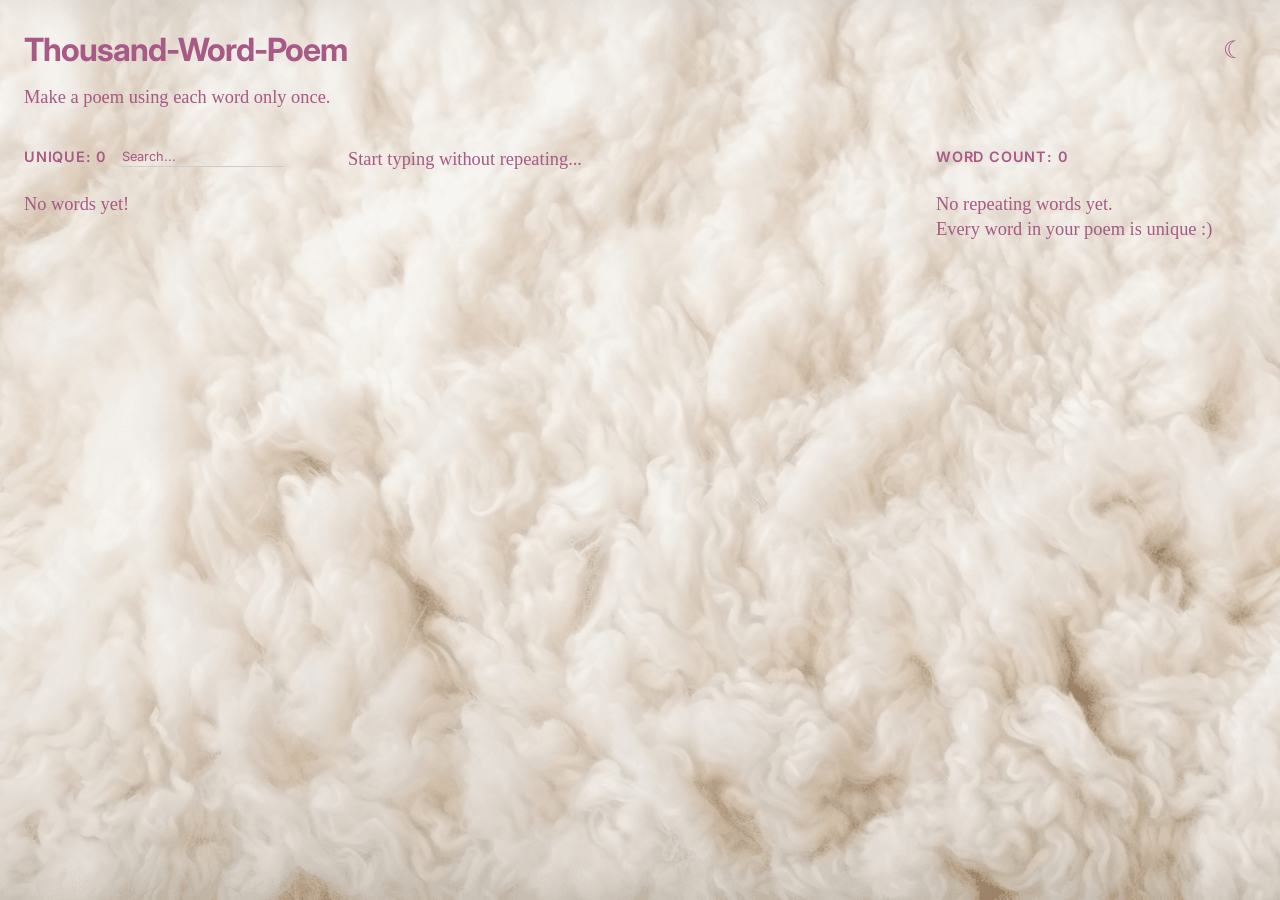
<file: index.html>
<!DOCTYPE html>
<html lang="en">
<head>
    <meta charset="UTF-8">
    <meta name="viewport" content="width=device-width, initial-scale=1.0, viewport-fit=cover">
    <meta name="description" content="A page to exhaust all the words you know">
    <title>Thousand-Word-Poem</title>

    <!-- Open Graph / Facebook -->
    <meta property="og:type" content="website">
    <meta property="og:url" content="https://yyuyulm.github.io/thousand-word-poem/">
    <meta property="og:title" content="Thousand-Word-Poem">
    <meta property="og:description" content="Write without repeating a single word. A minimalist editorial workspace for poets.">
    <meta property="og:image" content="https://yyuyulm.github.io/thousand-word-poem/og-image.png">

    <!-- Twitter -->
    <meta property="twitter:card" content="summary_large_image">
    <meta property="twitter:url" content="https://yyuyulm.github.io/thousand-word-poem/">
    <meta property="twitter:title" content="Thousand-Word-Poem">
    <meta property="twitter:description" content="Write without repeating a single word. A minimalist editorial workspace for poets.">
    <meta property="twitter:image" content="https://yyuyulm.github.io/thousand-word-poem/og-image.png">

    <link rel="stylesheet" href="styles.css">
    <link href="https://fonts.googleapis.com/css2?family=Space+Mono:ital,wght@0,400;0,700;1,400&family=Inter:wght@400;500;600;700&display=swap" rel="stylesheet">
</head>
<body>
    <div class="app-container">
        <header>
            <div class="header-top">
                <h1>Thousand-Word-Poem</h1>
                <button id="themeToggle" class="icon-btn" aria-label="Toggle theme">☼</button>
            </div>
            <p>Make a poem using each word only once.</p>
        </header>

        <main class="main-layout">
            <!-- Panel Wrapper: side-by-side on mobile carousel, invisible on desktop -->
            <div id="panelWrapper" class="panel-wrapper">
                <!-- Left Sidebar: Vocabulary -->
                <aside id="leftSidebar" class="status-panel">
                    <div class="status-header">
                        <h3 id="uniqueHeading">Unique: 0</h3>
                        <div class="search-container">
                            <input type="text" id="vocabSearch" placeholder="Search..." spellcheck="false" autocomplete="off">
                        </div>
                    </div>
                    <div class="word-list">
                        <div id="filteredVocabList">
                            <span class="stat">No words yet!</span>
                        </div>
                    </div>
                </aside>

                <!-- Right Sidebar: Repeated words -->
                <aside id="rightSidebar" class="status-panel">
                    <div class="status-header">
                        <h3 id="countHeading">Word Count: 0</h3>
                    </div>
                    <div id="repeatedWordsList" class="repeated-list">
                        <span class="stat">No repeats yet!</span>
                </aside>
            </div>

            <!-- Editor -->
            <div class="editor-container">
                <div class="backdrop" id="backdrop"></div>
                <textarea id="poemInput" placeholder="Start typing without repeating..." spellcheck="false"></textarea>
            </div>

            <!-- Mobile-only icon toolbar: last in flex column, always at bottom -->
            <div class="mobile-toolbar">
                <button id="leftToggle" class="sidebar-toggle icon-btn" aria-label="Toggle unique words">◫</button>
                <button id="rightToggle" class="sidebar-toggle icon-btn" aria-label="Toggle word count">
                    <span>!</span>
                    <span id="repeatBadge" class="badge"></span>
                </button>
            </div>
        </main>
    </div>
    <script src="script.js"></script>
</body>
</html>
</file>
<file: styles.css>
:root {
  /* Crisp Minimalist Light Theme */
  --bg-main: #f0f0f0;
  --bg-image: url('lightmode_bg.png');
  --bg-rotate: 0deg;
  --bg-opacity: 1;
  --text-primary: #000000;
  --text-primary-rgb: 17, 17, 17;
  --text-secondary: #a65a85;
  --border: #cccccc;
  --error-border: #ff0000;

  /* Brutally bright, Highly Saturated Red/Orange range for Light Mode */
  --h-color-1: hsla(10, 100%, 65%, 1.0);
  --h-color-2: hsla(25, 100%, 65%, 1.0);
  --h-color-3: hsla(0, 100%, 65%, 1.0);
  --h-color-4: hsla(35, 100%, 65%, 1.0);
  --h-color-5: hsla(5, 100%, 65%, 1.0);
  --h-color-6: hsla(20, 100%, 65%, 1.0);
}

/* Crisp Minimalist Dark Theme */
[data-theme="dark"] {
  --bg-main: #121212;
  --bg-image: url('darkmode_bg.jpg');
  --bg-rotate: 0deg;
  --bg-opacity: 0.4;
  --text-primary: #f5f5f5;
  --text-primary-rgb: 245, 245, 245;
  --text-secondary: #a9e6d9;
  --border: #444444;
  --error-border: #ff6666;
  /* Brighter warning glow */

  /* Intensely Saturated Red/Orange range for Dark Mode */
  --h-color-1: hsla(10, 100%, 65%, 1.0);
  --h-color-2: hsla(25, 100%, 65%, 1.0);
  --h-color-3: hsla(0, 100%, 70%, 1.0);
  --h-color-4: hsla(35, 100%, 60%, 1.0);
  --h-color-5: hsla(5, 100%, 70%, 1.0);
  --h-color-6: hsla(20, 100%, 65%, 1.0);
}

* {
  box-sizing: border-box;
  margin: 0;
  padding: 0;
}

html,
body {
  height: 100%;
  overflow: hidden;
}

html {
  background: var(--bg-main);
  transition: background 0.3s ease;
}

body {
  margin: 0;
  padding: 1.5rem;
  background: transparent;
  color: var(--text-primary);
  font-family: 'Times New Roman', Georgia, serif;
  display: flex;
  justify-content: center;
  align-items: stretch;
  line-height: 1.6;
  position: relative;
}

body::before {
  content: '';
  position: fixed;
  inset: 0;
  transform: rotate(var(--bg-rotate));
  background-image: var(--bg-image);
  background-size: cover;
  background-position: center;
  background-repeat: no-repeat;
  opacity: var(--bg-opacity);
  z-index: -1;
  pointer-events: none;
}

.app-container {
  width: 100%;
  max-width: 1800px;
  height: 100%;
  display: flex;
  flex-direction: column;
  gap: 2rem;
}

main.main-layout {
  display: flex;
  flex-direction: row;
  flex: 1;
  min-height: 0;
  gap: 4rem;
}

/* On desktop, panel-wrapper is invisible to layout — asides participate in mainRow flex */
.panel-wrapper {
  display: contents;
}

/* Visual order for desktop: left sidebar (1) | editor (2) | right sidebar (3) */
#leftSidebar      { order: 1; flex: 0 0 260px; min-height: 0; }
.editor-container { order: 2; flex: 1;        min-height: 0; }
#rightSidebar     { order: 3; flex: 0 0 320px; min-height: 0; }

/* Mobile toolbar and sidebar toggles hidden on desktop */
.mobile-toolbar { display: none; }
.sidebar-toggle { 
  display: none; 
  cursor: pointer; 
  transition: transform 0.2s, color 0.2s; 
  position: relative; /* Anchor for the badge */
}
.sidebar-toggle:active { transform: scale(0.9); }


.badge {
  position: absolute;
  top: 0;
  right: 0;
  background: var(--error-border);
  color: #fff;
  font-size: 0.65rem;
  font-weight: 700;
  width: 16px;
  height: 16px;
  border-radius: 50%;
  display: flex;
  justify-content: center;
  align-items: center;
  pointer-events: none;
  opacity: 0;
  transform: scale(0.5);
  transition: all 0.2s cubic-bezier(0.175, 0.885, 0.32, 1.275);
}

.badge.active {
  opacity: 1;
  transform: scale(1);
}

.sidebar-overlay {
  display: none; /* Removed for non-blocking multi-tasking */
}

header {
  border-bottom: none;
  padding-bottom: 0;
}

.header-top {
  display: flex;
  justify-content: space-between;
  align-items: center;
  margin-bottom: 0.5rem;
}

h1 {
  font-family: 'Inter', sans-serif;
  font-size: 2rem;
  font-weight: 700;
  letter-spacing: -1px;
  color: var(--text-secondary);
}

.icon-btn {
  position: relative; /* Anchor for badges */
  background: transparent;
  border: none;
  font-family: -apple-system, BlinkMacSystemFont, "Segoe UI", Helvetica, Arial, sans-serif, "Apple Color Emoji", "Segoe UI Symbol";
  font-size: 1.5rem;
  cursor: pointer;
  padding: 0.5rem;
  border-radius: 0;
  width: 44px;
  height: 44px;
  display: flex;
  justify-content: center;
  align-items: center;
  transition: color 0.2s;
  color: var(--text-secondary);
}

.icon-btn:hover {
  color: var(--text-primary);
}

header p {
  color: var(--text-secondary);
  font-size: 1.15rem;
  margin-top: 0.5rem;
}

.editor-container {
  display: grid;
  width: 100%;
  height: 100%;
  background: transparent;
  border: none;
  overflow: hidden;
  min-height: 0;
}



/* Identical layouts for perfect wrap & overlay */
#poemInput,
#backdrop {
  grid-area: 1 / 1;
  font-family: 'Times New Roman', Times, serif;
  font-size: 1.15rem;
  line-height: 1.6;
  padding: 0;
  margin: 0;
  border: 0;
  white-space: pre-wrap;
  word-wrap: break-word;
  text-align: left;
  letter-spacing: 0;
  word-spacing: 0;
  font-kerning: none;
  text-rendering: optimizeSpeed;
}

#poemInput,
#backdrop {
  overflow-y: auto;
  overflow-x: hidden;
  width: 100%;
  height: 100%;
  box-sizing: border-box;
}

/* Hide scrollbar on backdrop but keep on textarea */
#backdrop::-webkit-scrollbar {
  display: none;
}

#poemInput::-webkit-scrollbar {
  width: 8px;
}

#poemInput::-webkit-scrollbar-track {
  background: transparent;
}

#poemInput::-webkit-scrollbar-thumb {
  background: var(--border);
  border-radius: 10px;
}

#backdrop {
  grid-area: 1 / 1;
  z-index: 0;
  color: var(--text-primary);
  pointer-events: none;
}

#poemInput {
  grid-area: 1 / 1;
  z-index: 1;
  background: transparent;
  color: transparent; /* Makes text markers invisible */
  -webkit-text-fill-color: transparent; /* Essential for mobile Safari/Chrome */
  caret-color: var(--text-primary); /* Keeps cursor visible */
  outline: none;
  resize: none;
}

/* Ensure selection highlights are visible even if text is transparent */
#poemInput::selection {
  background: rgba(var(--text-primary-rgb), 0.2);
  color: transparent;
  -webkit-text-fill-color: transparent;
}

#poemInput::placeholder {
  color: var(--text-secondary);
  -webkit-text-fill-color: var(--text-secondary);
  opacity: 1;
}

mark {
  color: inherit;
  border-radius: 0;
  padding: 0;
  margin: 0;
}

.status-panel {
  position: sticky;
  top: 0;
  height: 100%;
  display: flex;
  flex-direction: column;
  gap: 0;
  padding: 0;
  background: transparent;
  border: none;
  min-height: 0;
}

/* Sleek scrollbar for the side lists */
.word-list::-webkit-scrollbar,
.repeated-list::-webkit-scrollbar {
  width: 8px;
}

.word-list::-webkit-scrollbar-track,
.repeated-list::-webkit-scrollbar-track {
  background: transparent;
}

.word-list::-webkit-scrollbar-thumb,
.repeated-list::-webkit-scrollbar-thumb {
  background: var(--border);
  border-radius: 10px;
}

.status-header {
  display: flex;
  justify-content: space-between;
  align-items: center;
  border-bottom: none;
  padding-bottom: 0;
  margin-bottom: 1.5rem;
  gap: 1rem;
}

h3 {
  font-family: 'Inter', sans-serif;
  font-size: 0.9rem;
  font-weight: 600;
  text-transform: uppercase;
  color: var(--text-secondary);
  letter-spacing: 0.05rem;
}

.stat {
  font-size: 1.15rem;
  line-height: 1.4;
  color: var(--text-secondary);
}

.repeated-list {
  display: flex;
  flex-wrap: wrap;
  gap: 0.75rem;
  overflow-y: auto;
  flex: 1;
  align-content: flex-start;
  align-items: flex-start;
}

.pill {
  border-radius: 0;
  font-size: 1.15rem;
  font-weight: 500;
  display: flex;
  justify-content: space-between;
  align-items: stretch;
  line-height: 1.6;
  color: var(--text-primary);
  background: transparent;
  border: none;
  cursor: pointer;
  transition: all 0.1s;
}

.pill:hover {
  background: var(--text-primary);
  color: var(--bg-main);
}

.pill .word-text {
  padding: 0 0.6rem;
  display: flex;
  align-items: center;
}

.pill .count-block {
  padding: 0;
  display: flex;
  align-items: center;
  justify-content: center;
  width: 1.6em;
  height: 1.6em;
  border-left: none;
}

/* Vocabulary List on the left */
.search-container {
  display: flex;
  align-items: center;
  gap: 0.2rem;
  flex: 1;
}

#vocabSearch {
  width: 100%;
  background: transparent;
  border: none;
  border-bottom: 1px solid var(--border);
  padding: 0.1rem 0;
  font-family: 'Inter', sans-serif;
  font-size: 0.9rem;
  color: var(--text-secondary);
  outline: none;
  transition: border-color 0.2s;
}

#vocabSearch:focus {
  border-bottom-color: var(--text-primary);
}

#vocabSearch::placeholder {
  color: var(--text-secondary);
  opacity: 1;
  font-size: 0.8rem;
}

.word-list {
  display: flex;
  flex-direction: column;
  gap: 0.25rem;
  overflow-y: auto;
  flex: 1;
  align-items: stretch;
  width: 100%;
}

#filteredVocabList {
  display: flex;
  flex-direction: column;
  align-items: stretch;
  width: 100%;
}

.vocab-item {
  font-size: 1.15rem;
  font-weight: 400;
  color: var(--text-primary);
  padding: 0.2rem 0;
  border-bottom: none;
  cursor: pointer;
  border-left: none;
  display: flex;
  align-items: center;
  transition: all 0.1s;
}

.vocab-item span {
  padding: 0;
  transition: background-color 0s;
}

.vocab-item:hover span {
  background: var(--text-primary);
  color: var(--bg-main);
}

/* Animations for Ctrl+F visual hook */
@keyframes flashFocus {

  0%,
  15% {
    background-color: var(--text-primary);
    color: var(--bg-main);
    border-radius: 0;
  }
}

.flash-highlight {
  position: relative;
  z-index: 10;
  animation: flashFocus 0.8s ease-out;
}

/* ── Mobile: vertical flex column ── */
@media (max-width: 900px) {
  body {
    height: auto;
    min-height: 100dvh;
  }

  .app-container {
    height: auto;
    min-height: calc(100dvh - 3rem);
  }

  h1 {
    font-size: 1.5rem;
  }

  main.main-layout {
    flex-direction: column;
    height: 100%;
    gap: 0;
  }

  /* Editor stays at the top */
  .editor-container {
    order: 1;
    flex: 1;
    min-height: 0;
    width: 100%;
  }

  /* Panel wrapper acts as the carousel container */
  .panel-wrapper {
    order: 2;
    display: flex;
    flex-shrink: 0;
    width: 100%;
    height: 0;
    overflow: hidden;
    scroll-behavior: smooth;
    transition: height 0.3s cubic-bezier(0.4, 0, 0.2, 1);
  }

  .panel-wrapper.is-open {
    height: 40vh;
  }

  /* Each sidebar takes full width of the wrapper on mobile */
  #leftSidebar,
  #rightSidebar {
    flex: 0 0 100%;
    height: 100%;
    min-height: 0;
    overflow-y: auto;
    display: flex;
    flex-direction: column;
    padding: 1rem 0;
    background: transparent;
    box-shadow: none;
    border: none;
    transition: none; /* Transition is handled by scrollLeft */
  }

  /* ── Mobile toolbar row: always at the very bottom ── */
  .mobile-toolbar {
    order: 3;
    display: flex;
    flex-shrink: 0;
    height: 3rem;
    justify-content: space-between;
    align-items: center;
  }

  .sidebar-toggle {
    position: relative !important;
    display: flex !important;
    justify-content: center;
    align-items: center;
  }

  .sidebar-toggle .badge {
    position: absolute;
    top: 4px;
    right: 4px;
  }
}
</file>
